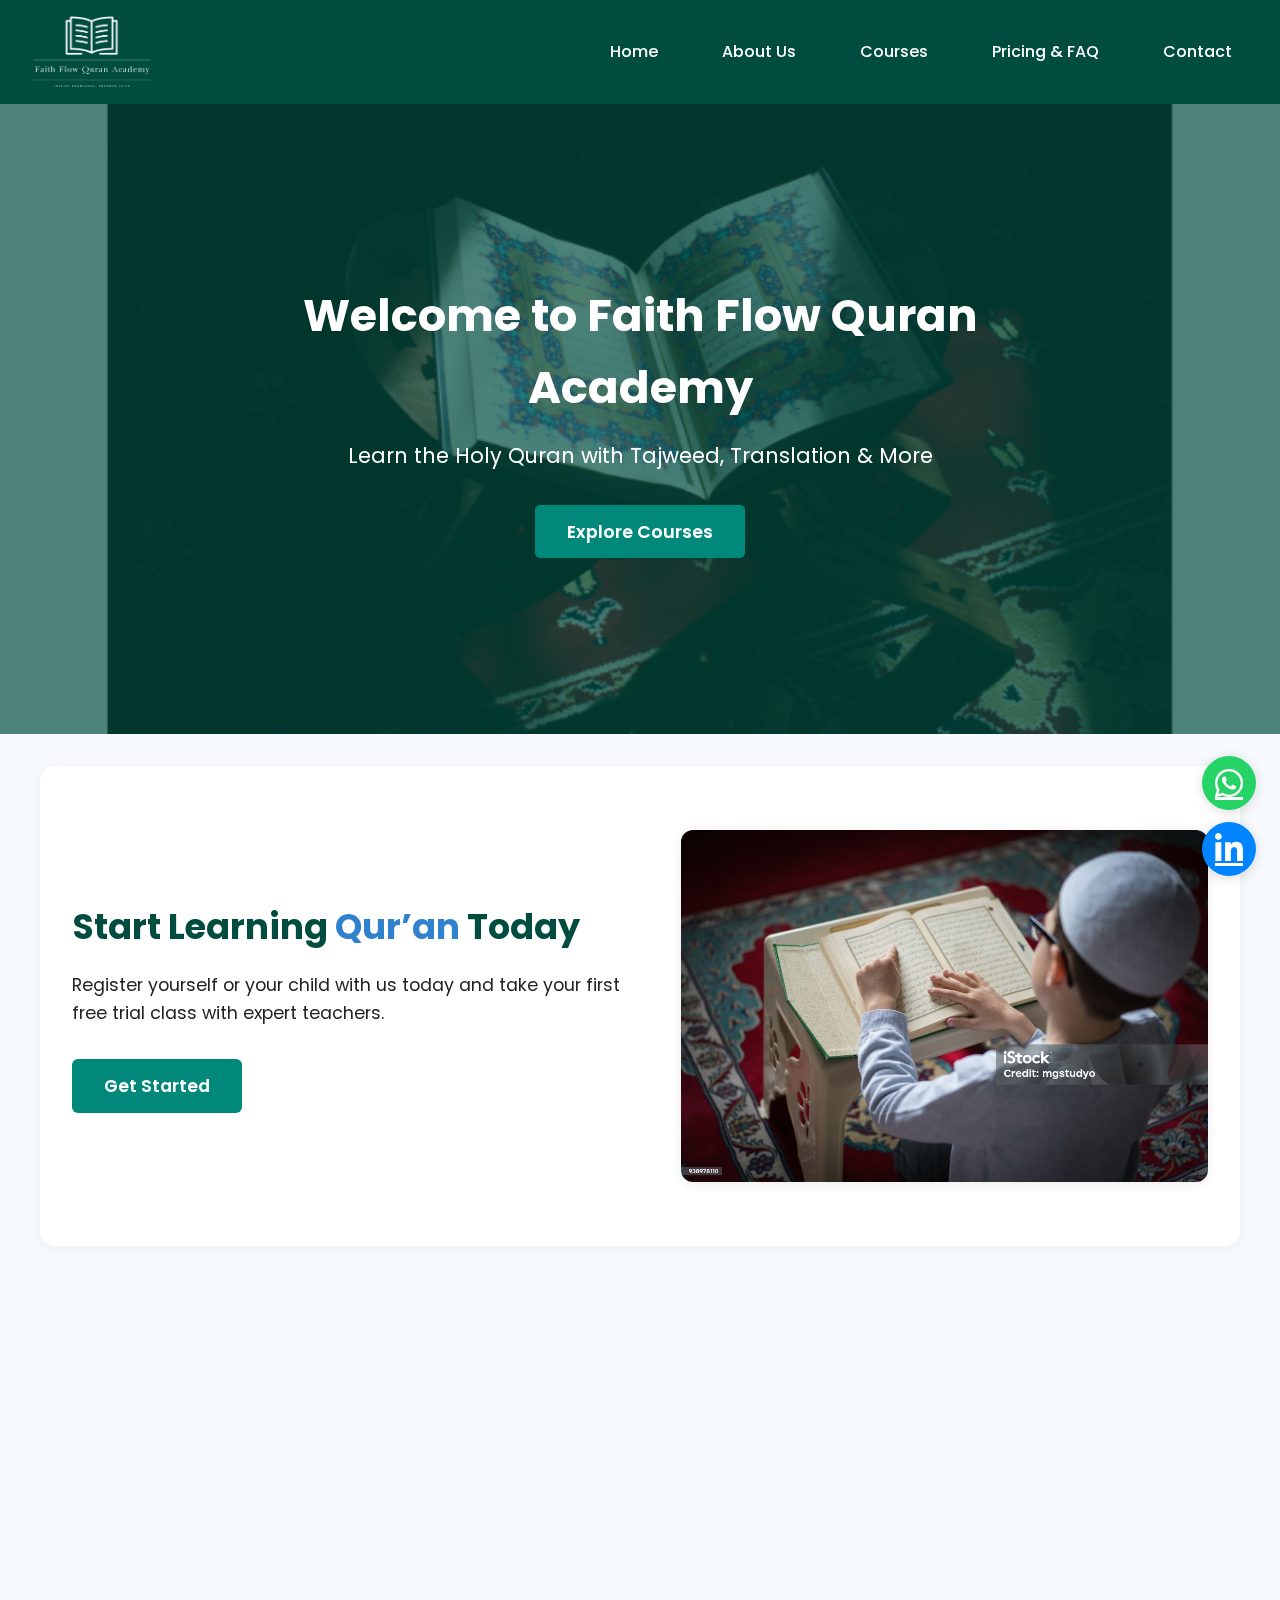
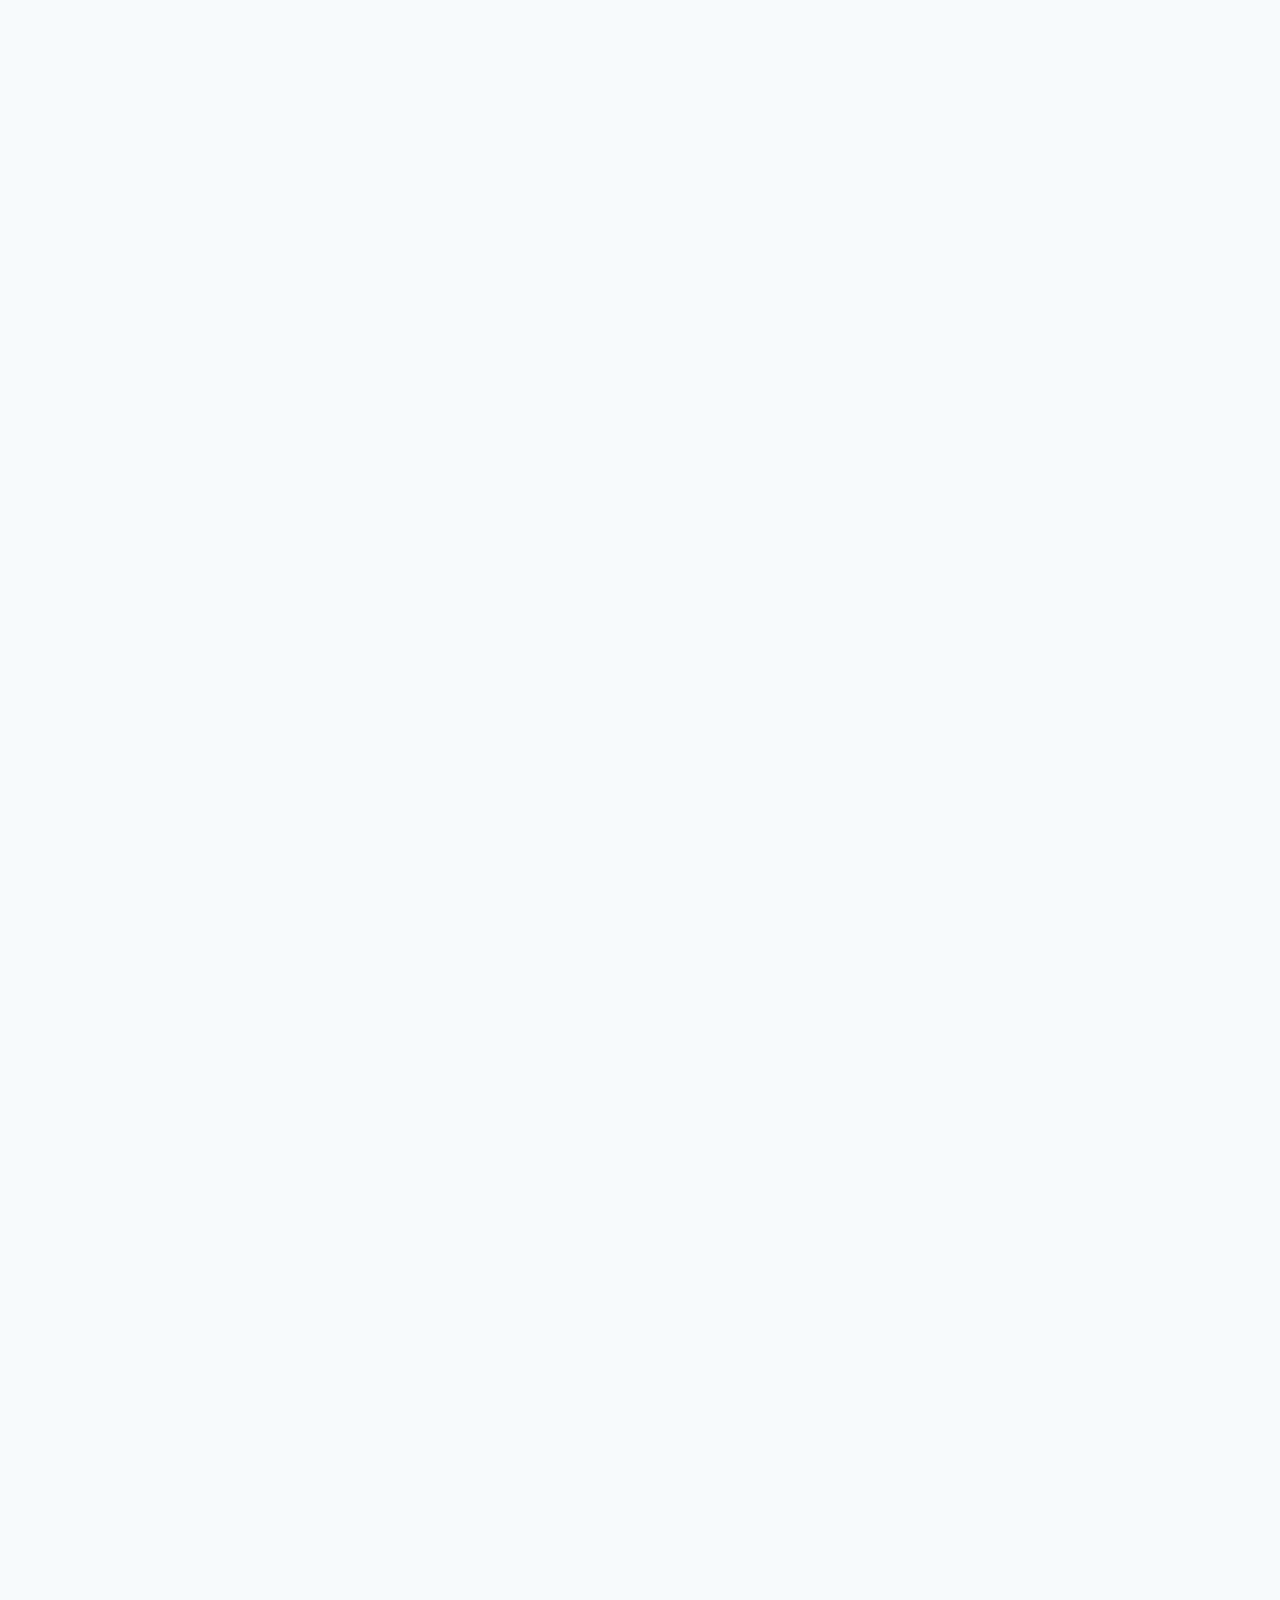
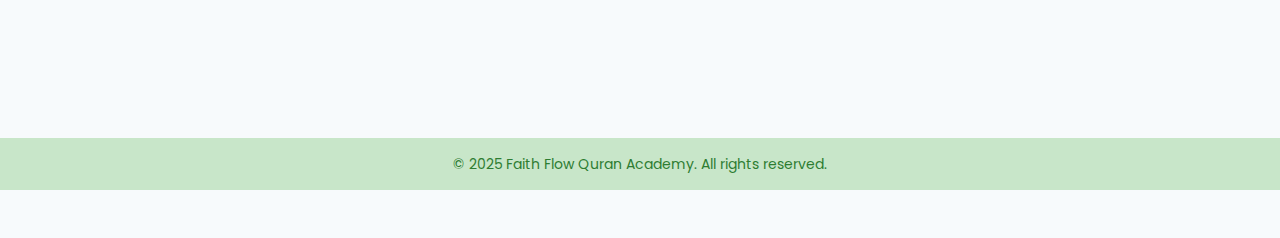
<file: index.html>
<!DOCTYPE html>
<html lang="en">

<head>
    <meta charset="UTF-8">
    <meta name="viewport" content="width=device-width, initial-scale=1.0">
    <title>Faith Flow Quran Academy</title>
    <link href="https://fonts.googleapis.com/css2?family=Poppins:wght@400;600&display=swap" rel="stylesheet">
    <link rel="stylesheet" href="https://cdnjs.cloudflare.com/ajax/libs/font-awesome/6.4.0/css/all.min.css">
    <link rel="stylesheet" href="style.css">
    <link rel="stylesheet" href="https://unpkg.com/aos@2.3.1/dist/aos.css" />
</head>

<body>
    <nav class="navbar">
        <div class="logo"><a href="#" style="color:#000000; font-size:1.2rem; font-weight:bold;"><img
                    src="./img/faith-flow-quran-academy-logo.png" alt="Faith Flow Quran Academy"></a>
        </div>
        <div class="menu-toggle" id="menu-toggle"><i class="fas fa-bars"></i></div>
        <ul class="nav-menu" id="nav-menu">
            <li><a href="index.html">Home</a></li>
            <li><a href="#about">About Us</a></li>
            <li class="dropdown">
                <a href="#courses">Courses
                    <!-- <i class="fas fa-caret-down"> -->

                    </i></a>
                <!-- <ul class="dropdown-content">
                    <li><a href="#basic-quran">Basic Quran Reading</a></li>
                    <li><a href="#tajweed">Quran with Tajweed</a></li>
                    <li><a href="#memorization">Quran Memorization</a></li>
                    <li><a href="#explanation">Translation & Explanation of Quran</a></li>
                    <li><a href="#quotes">Quotations of Muhammad ﷺ</a></li>
                    <li><a href="#sharia">Sharia Problems</a></li>
                </ul> -->
            </li>
            <li><a href="pricing.html">Pricing & FAQ</a></li>
            <li><a href="contact.html">Contact</a></li>
            <li class="close-menu" id="close-menu"><i class="fas fa-times"></i></li>
        </ul>
        <div class="nav-overlay" id="nav-overlay"></div>
    </nav>
    <header class="banner" data-aos="fade-up">
        <div class="banner-content">
            <h1>Welcome to Faith Flow Quran Academy</h1>
            <p>Learn the Holy Quran with Tajweed, Translation & More</p>
            <a href="#courses" class="banner-btn">Explore Courses</a>
        </div>
    </header>
    <section class="cta-section" id="about" data-aos="fade-up">
        <div class="cta-content">
            <h2>Start Learning <span class="highlight">Qur’an</span> Today</h2>
            <p>Register yourself or your child with us today and take your first free trial class with expert teachers.
            </p>
            <a href="#contact" class="cta-button">Get Started</a>
        </div>
        <div class="cta-image">
            <img src="./img/kids quran.jpg" alt="Start Learning Quran">
        </div>
    </section>
    <section class="step-forward" id="courses" data-aos="fade-up">
        <div class="step-image">
            <img src="./img/memorization of quran.jpg" alt="Quran Memorization">
        </div>
        <div class="step-content">
            <h2>Helping Your Child Grow, <span class="highlight"> One Lesson at a Time</span></h2>
            <p>Each child has a unique learning style. Our qualified tutors use a variety of effective methods and
                modern tools to ensure your child stays engaged and enjoys the learning process.<br><br>At Faith Flow
                Quran Academy, live classes offer not only Islamic education but also broader knowledge to support your
                child’s overall development.</p>
            <a href="#contact" class="step-btn">Book a Free Trial</a>
        </div>
    </section>
    <section class="main9" data-aos="fade-up">
        <h1 class="aa">Our Services</h1>
        <p>Unlock the Light of the Quran – Learn, Understand, and Memorize with Expert Tutors</p>
    </section>
    <div class="main10" data-aos="fade-up">
        <div class="div1">
            <div class="m101"><img src="./img/kids quran.jpg" alt="Basic Quran Reading"></div>
            <div class="d102">
                <h1>Basic Quran Reading</h1>
                <p>Basic Quran reading helps learners recognize Arabic letters, join them to form words, and pronounce
                    them correctly.</p>
            </div>
        </div>
        <div class="div1">
            <div class="d201"><img
                    src="./img/quran with tajweed childs are setting respectfully and reading quran in mosque.jpg"
                    alt="Quran with Tajweed"></div>
            <div class="d102">
                <h1>Quran with Tajweed</h1>
                <p>This course is designed for beginners to learn Quran reading with proper pronunciation (Tajweed).</p>
            </div>
        </div>
        <div class="div1">
            <div class="d301"><img src="./img/memorization of quran.jpg" alt="Quran Memorization"></div>
            <div class="d102">
                <h1>Quran Memorization</h1>
                <p>Lessons are taught step-by-step by experienced tutors using repetition, listening, and visual aids.
                    Focus is on accuracy and fluency.</p>
            </div>
        </div>
    </div>
    <div class="main11" data-aos="fade-up">
        <div class="div4">
            <div class="d401"><img src="./img/quran explanation and translation.jpg"
                    alt="Quran Explanation & Translation"></div>
            <div class="d402">
                <h1>Quran Explanation & Translation</h1>
                <p>Unlock the Wisdom of the Quran – Understand the Quran in simple language—clear translation with
                    easy-to-follow explanations for every age.</p>
            </div>
        </div>
        <div class="div5">
            <div class="d501"><img src="./img/muhammad quotes.jpg" alt="Quotations of Muhammad SAW"></div>
            <div class="d402">
                <h1>Quotations of Muhammad SAW</h1>
                <p>Timeless Words of Wisdom from the Final Messenger ﷺ. Discover the sayings of Prophet Muhammad (ﷺ)
                    that inspire kindness, justice, and spiritual growth for every generation.</p>
            </div>
        </div>
        <div class="div6">
            <div class="d601"><img src="./img/quran images.jpg" alt="Sharia Problems"></div>
            <div class="d402">
                <h1>Sharia Problems</h1>
                <p>Explore how contemporary issues intersect with traditional Sharia principles, and discover balanced
                    solutions rooted in authentic Islamic teachings.</p>
            </div>
        </div>
    </div>
    <!-- Floating WhatsApp and LinkedIn Buttons -->
    <a href="https://wa.me/923707000393" class="whatsapp-float" target="_blank" title="Chat on WhatsApp">
        <i class="fab fa-whatsapp"></i>
    </a>
    <a href="https://www.linkedin.com/company/faith-flow-quran-academy/" class="facebook-float" target="_blank"
        title="Message on LinkedIn">
        <i class="fab fa-linkedin-in"></i>
    </a>
    <footer class="footer" id="contact" data-aos="fade-up">
        <div class="footer-left">
            <h3>Faith Flow Quran Academy</h3>
            <a href="https://wa.me/923707000393" target="_blank">WhatsApp Us</a>
            <a href="https://www.linkedin.com/company/faith-flow-quran-academy/" target="_blank">LinkedIn</a>
            <a href="#about">About Us</a>
            <a href="privacy-policy.html">Privacy Policy</a>
            <a href="terms.html">Terms of Services</a>
        </div>
        <div class="footer-right">
            <h3>Subscribe for Updates</h3>
            <input type="email" class="subscribe-input" placeholder="Enter your email">
            <button class="subscribe-button">Subscribe</button>
        </div>
    </footer>
    <div class="footer-bottom">&copy; 2025 Faith Flow Quran Academy. All rights reserved.</div>
    <script src="https://unpkg.com/aos@2.3.1/dist/aos.js"></script>
    <script>
        // Navbar open/close logic
        const menuToggle = document.getElementById('menu-toggle');
        const navMenu = document.getElementById('nav-menu');
        const closeMenu = document.getElementById('close-menu');
        const navOverlay = document.getElementById('nav-overlay');
        function openMenu() {
            navMenu.classList.add('active');
            navOverlay.classList.add('active');
        }
        function closeNavMenu() {
            navMenu.classList.remove('active');
            navOverlay.classList.remove('active');
        }
        menuToggle.addEventListener('click', openMenu);
        closeMenu.addEventListener('click', closeNavMenu);
        navOverlay.addEventListener('click', closeNavMenu);
        document.querySelectorAll('.nav-menu a').forEach(link => {
            link.addEventListener('click', closeNavMenu);
        });
        // Dropdown for mobile
        document.querySelectorAll('.dropdown > a').forEach(drop => {
            drop.addEventListener('click', function (e) {
                if (window.innerWidth <= 768) {
                    e.preventDefault();
                    this.parentElement.classList.toggle('open');
                }
            });
        });
        // Smooth scroll for same-page links
        document.querySelectorAll('a[href^="#"]').forEach(anchor => {
            anchor.addEventListener('click', function (e) {
                const targetId = this.getAttribute('href').slice(1);
                const target = document.getElementById(targetId);
                if (target) {
                    e.preventDefault();
                    target.scrollIntoView({ behavior: 'smooth', block: 'start' });
                }
            });
        });
        // AOS animation
        AOS.init({
            duration: 800,
            once: true
        });
    </script>
</body>

</html>
</file>
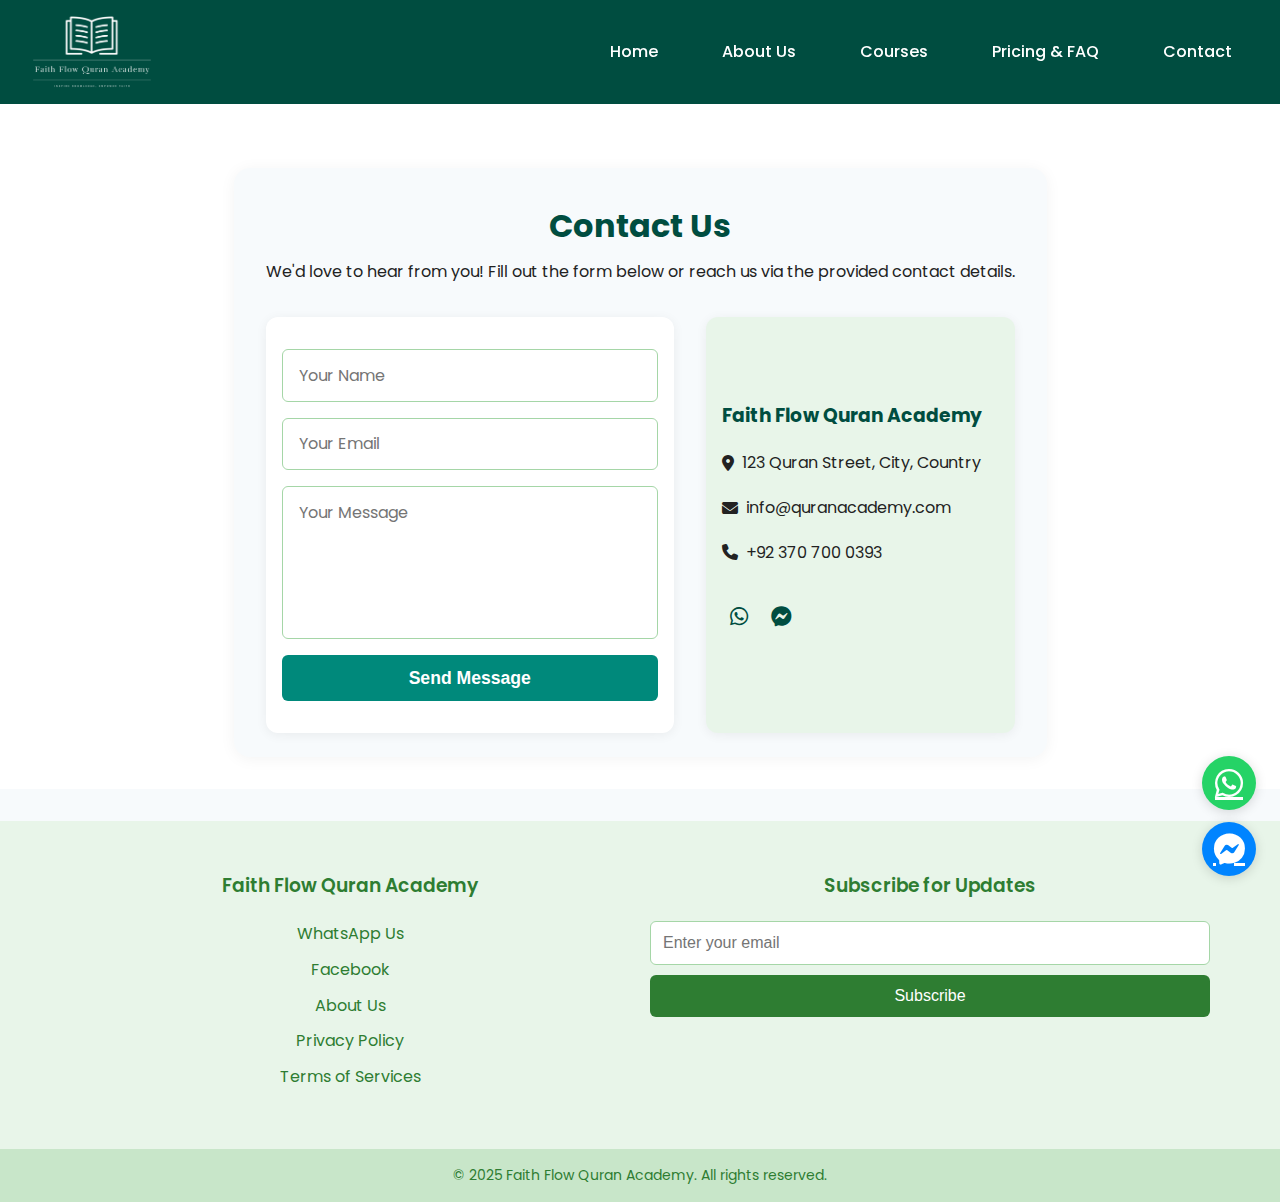
<file: contact.html>
<!DOCTYPE html>
<html lang="en">

<head>
    <meta charset="UTF-8">
    <meta name="viewport" content="width=device-width, initial-scale=1.0">
    <title>Contact Us - Faith Flow Quran Academy</title>
    <link href="https://fonts.googleapis.com/css2?family=Poppins:wght@400;600&display=swap" rel="stylesheet">
    <link rel="stylesheet" href="https://cdnjs.cloudflare.com/ajax/libs/font-awesome/6.4.0/css/all.min.css">
    <link rel="stylesheet" href="style.css">
    <link rel="stylesheet" href="https://unpkg.com/aos@2.3.1/dist/aos.css" />
</head>

<body>
    <nav class="navbar">
        <div class="logo"><a href="index.html" style="color:#fff; font-size:1.2rem; font-weight:bold;"><img
                    src="./img/faith-flow-quran-academy-logo.png" alt="Faith Flow Quran Academy"></a></div>
        <div class="menu-toggle" id="menu-toggle"><i class="fas fa-bars"></i></div>
        <ul class="nav-menu" id="nav-menu">
            <li><a href="index.html">Home</a></li>
            <li><a href="index.html#about">About Us</a></li>
            <li class="dropdown">
                <a href="index.html#courses">Courses
                    <!-- <i class="fas fa-caret-down"> -->

                    </i></a>
                <!-- <ul class="dropdown-content">
                    <li><a href="index.html#basic-quran">Basic Quran Reading</a></li>
                    <li><a href="index.html#tajweed">Quran with Tajweed</a></li>
                    <li><a href="index.html#memorization">Quran Memorization</a></li>
                    <li><a href="index.html#explanation">Translation & Explanation of Quran</a></li>
                    <li><a href="index.html#quotes">Quotations of Muhammad ﷺ</a></li>
                    <li><a href="index.html#sharia">Sharia Problems</a></li>
                </ul> -->
            </li>
            <li><a href="pricing.html">Pricing & FAQ</a></li>
            <li><a href="contact.html">Contact</a></li>
            <li class="close-menu" id="close-menu"><i class="fas fa-times"></i></li>
        </ul>
        <div class="nav-overlay" id="nav-overlay"></div>
    </nav>
    <section class="contact-section" data-aos="fade-up">
        <div class="contact-container">
            <h1>Contact Us</h1>
            <p>We'd love to hear from you! Fill out the form below or reach us via the provided contact details.</p>
            <div class="contact-flex">
                <form class="contact-form">
                    <input type="text" placeholder="Your Name" required>
                    <input type="email" placeholder="Your Email" required>
                    <textarea placeholder="Your Message" rows="5" required></textarea>
                    <button type="submit">Send Message</button>
                </form>
                <div class="contact-info">
                    <h3>Faith Flow Quran Academy</h3>
                    <p><i class="fas fa-map-marker-alt"></i> 123 Quran Street, City, Country</p>
                    <p><i class="fas fa-envelope"></i> info@quranacademy.com</p>
                    <p><i class="fas fa-phone"></i> +92 370 700 0393</p>
                    <div class="social-links">
                        <a href="https://wa.me/923707000393" target="_blank"><i class="fab fa-whatsapp"></i></a>
                        <a href="https://facebook.com/" target="_blank"><i class="fab fa-facebook-messenger"></i></a>
                    </div>
                </div>
            </div>
        </div>
    </section>
    <!-- Floating WhatsApp and Facebook Buttons -->
    <a href="https://wa.me/923707000393" class="whatsapp-float" target="_blank" title="Chat on WhatsApp">
        <i class="fab fa-whatsapp"></i>
    </a>
    <a href="https://facebook.com/" class="facebook-float" target="_blank" title="Message on Facebook">
        <i class="fab fa-facebook-messenger"></i>
    </a>
    <footer class="footer" data-aos="fade-up">
        <div class="footer-left">
            <h3>Faith Flow Quran Academy</h3>
            <a href="https://wa.me/923707000393" target="_blank">WhatsApp Us</a>
            <a href="https://facebook.com/" target="_blank">Facebook</a>
            <a href="index.html#about">About Us</a>
            <a href="privacy-policy.html">Privacy Policy</a>
            <a href="terms.html">Terms of Services</a>
        </div>
        <div class="footer-right">
            <h3>Subscribe for Updates</h3>
            <input type="email" class="subscribe-input" placeholder="Enter your email">
            <button class="subscribe-button">Subscribe</button>
        </div>
    </footer>
    <div class="footer-bottom">&copy; 2025 Faith Flow Quran Academy. All rights reserved.</div>
    <script src="https://unpkg.com/aos@2.3.1/dist/aos.js"></script>
    <script>
        // Navbar open/close logic
        const menuToggle = document.getElementById('menu-toggle');
        const navMenu = document.getElementById('nav-menu');
        const closeMenu = document.getElementById('close-menu');
        const navOverlay = document.getElementById('nav-overlay');
        function openMenu() {
            navMenu.classList.add('active');
            navOverlay.classList.add('active');
        }
        function closeNavMenu() {
            navMenu.classList.remove('active');
            navOverlay.classList.remove('active');
        }
        menuToggle.addEventListener('click', openMenu);
        closeMenu.addEventListener('click', closeNavMenu);
        navOverlay.addEventListener('click', closeNavMenu);
        document.querySelectorAll('.nav-menu a').forEach(link => {
            link.addEventListener('click', closeNavMenu);
        });
        document.querySelectorAll('.dropdown > a').forEach(drop => {
            drop.addEventListener('click', function (e) {
                if (window.innerWidth <= 768) {
                    e.preventDefault();
                    this.parentElement.classList.toggle('open');
                }
            });
        });
        // Smooth scroll for same-page links
        document.querySelectorAll('a[href^="#"]').forEach(anchor => {
            anchor.addEventListener('click', function (e) {
                const targetId = this.getAttribute('href').slice(1);
                const target = document.getElementById(targetId);
                if (target) {
                    e.preventDefault();
                    target.scrollIntoView({ behavior: 'smooth', block: 'start' });
                }
            });
        });
        AOS.init({ duration: 800, once: true });
    </script>
</body>

</html>
</file>
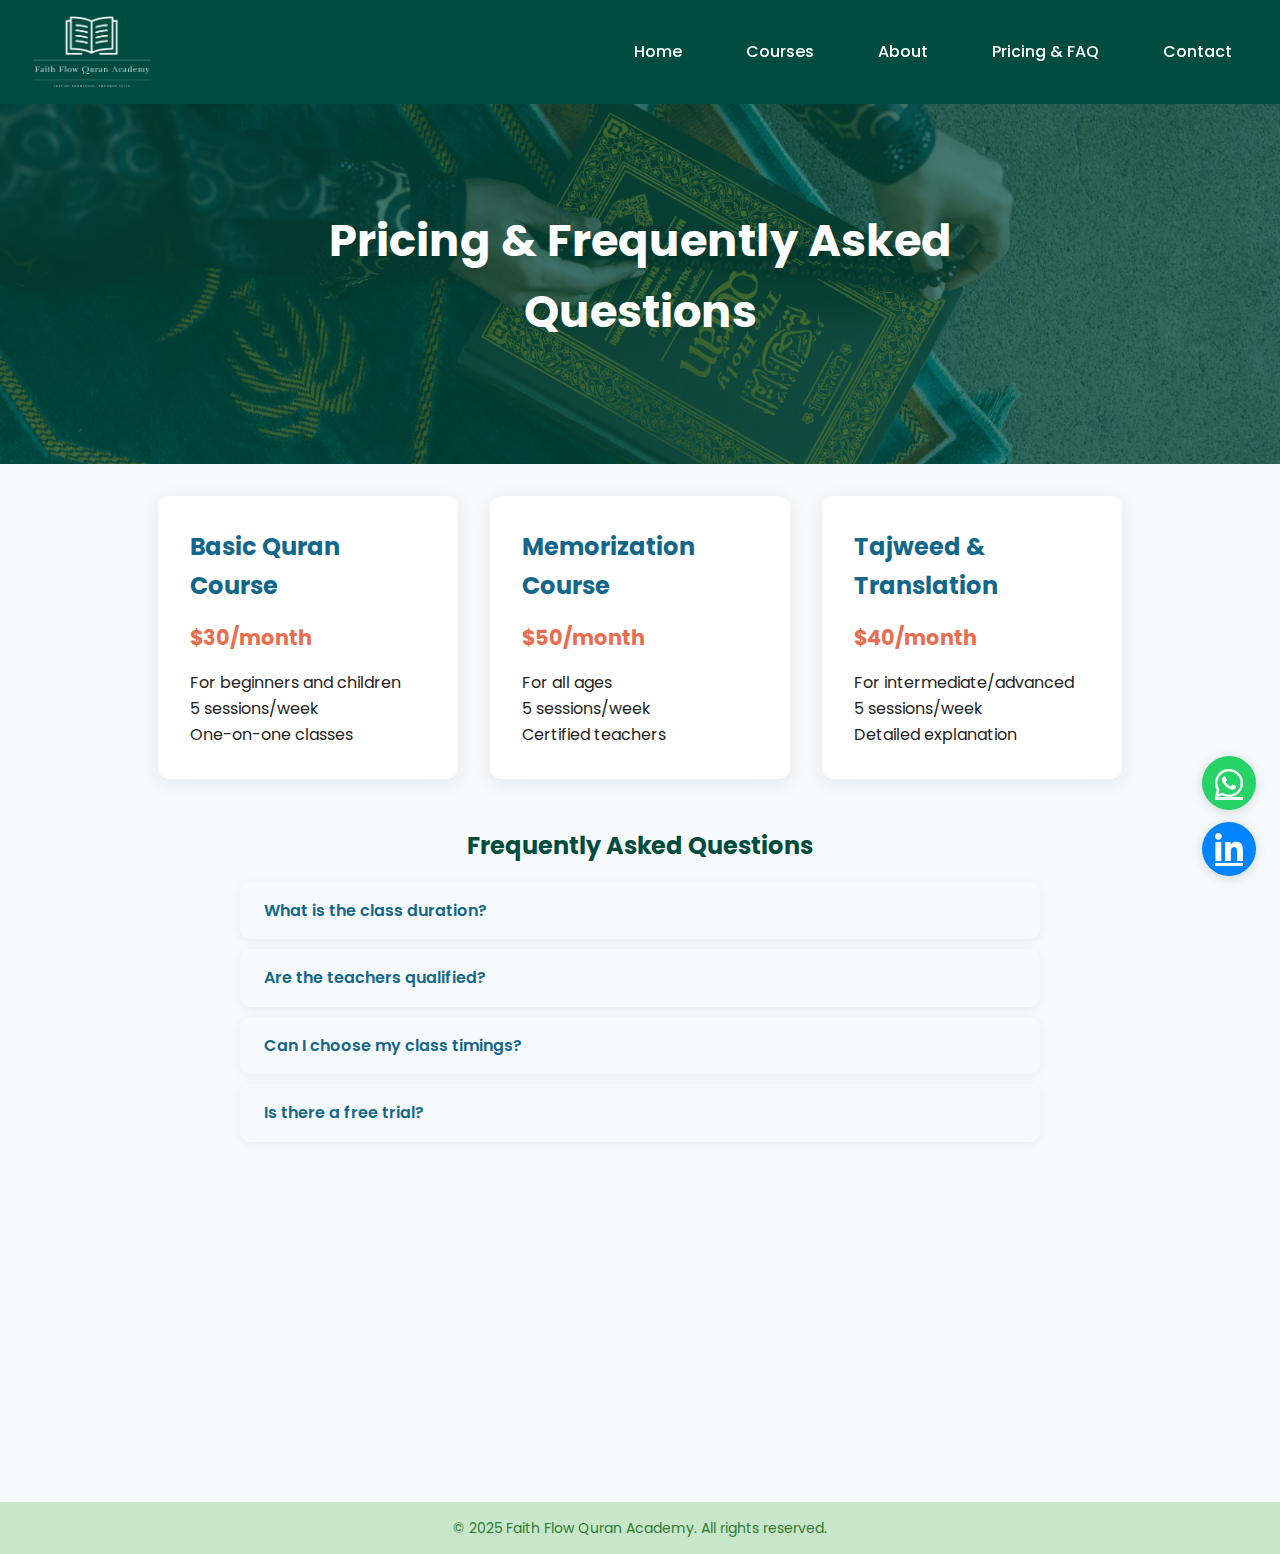
<file: pricing.html>
<!DOCTYPE html>
<html lang="en">

<head>
    <meta charset="UTF-8">
    <meta name="viewport" content="width=device-width, initial-scale=1.0">
    <title>Quran Courses Pricing</title>
    <link href="https://fonts.googleapis.com/css2?family=Poppins:wght@400;600&display=swap" rel="stylesheet">
    <link rel="stylesheet" href="https://cdnjs.cloudflare.com/ajax/libs/font-awesome/6.4.0/css/all.min.css">
    <link rel="stylesheet" href="style.css">
    <style>
        .pricing-container {
            margin-top: 2rem;
        }

        .pricing-row {
            display: flex;
            flex-wrap: wrap;
            gap: 2rem;
            justify-content: center;
        }

        .card {
            background: #fff;
            border-radius: 12px;
            box-shadow: 0 4px 20px rgba(0, 0, 0, 0.08);
            width: 300px;
            padding: 2rem;
            transition: transform 0.3s;
        }

        .card:hover {
            transform: translateY(-10px) scale(1.03);
        }

        .card h2 {
            color: #13678A;
            font-size: 1.5rem;
            margin-bottom: 1rem;
        }

        .card .price {
            font-size: 1.3rem;
            font-weight: bold;
            color: #E76F51;
            margin-bottom: 1rem;
        }

        .faq-section {
            margin-top: 3rem;
        }

        .faq-section h2 {
            text-align: center;
            margin-bottom: 1rem;
            color: #004d40;
        }

        .faq {
            max-width: 800px;
            margin: auto;
        }

        .faq-item {
            background: #f7fafc;
            margin: 10px 0;
            padding: 1rem 1.5rem;
            border-radius: 10px;
            box-shadow: 0 2px 10px rgba(0, 0, 0, 0.06);
        }

        .faq-question {
            font-weight: 600;
            color: #13678A;
            cursor: pointer;
        }

        .faq-answer {
            display: none;
            margin-top: 0.5rem;
            color: #333;
        }

        .faq-item.active .faq-answer {
            display: block;
        }

        @media (max-width: 700px) {
            .pricing-row {
                flex-direction: column;
                align-items: center;
            }

            .card {
                width: 90%;
            }
        }
    </style>
</head>

<body>
    <nav class="navbar">
        <div class="logo"><a href="index.html"><img src="./img/faith-flow-quran-academy-logo.png"
                    alt="Faith Flow Quran Academy"></a></div>
        <div class="menu-toggle" id="menu-toggle"><i class="fas fa-bars"></i></div>
        <ul class="nav-menu" id="nav-menu">
            <li><a href="index.html">Home</a></li>
            <li><a href="index.html#courses">Courses</a></li>
            <li><a href="index.html#about">About</a></li>
            <li><a href="pricing.html">Pricing & FAQ</a></li>
            <li><a href="contact.html">Contact</a></li>
        </ul>
    </nav>
    <header class="banner"
        style="background-image: linear-gradient(rgba(0,77,64,0.7), rgba(0,77,64,0.7)), url('./img/quran images.jpg'); min-height: 40vh;">
        <div class="banner-content">
            <h1>Pricing & Frequently Asked Questions</h1>
        </div>
    </header>
    <section class="pricing-container">
        <div class="pricing-row">
            <div class="card">
                <h2>Basic Quran Course</h2>
                <div class="price">$30/month</div>
                <p>For beginners and children</p>
                <p>5 sessions/week</p>
                <p>One-on-one classes</p>
            </div>
            <div class="card">
                <h2>Memorization Course</h2>
                <div class="price">$50/month</div>
                <p>For all ages</p>
                <p>5 sessions/week</p>
                <p>Certified teachers</p>
            </div>
            <div class="card">
                <h2>Tajweed & Translation</h2>
                <div class="price">$40/month</div>
                <p>For intermediate/advanced</p>
                <p>5 sessions/week</p>
                <p>Detailed explanation</p>
            </div>
        </div>
    </section>
    <section class="faq-section">
        <h2>Frequently Asked Questions</h2>
        <div class="faq">
            <div class="faq-item">
                <div class="faq-question">What is the class duration?</div>
                <div class="faq-answer">Each class lasts 30-40 minutes, depending on the course and student level.</div>
            </div>
            <div class="faq-item">
                <div class="faq-question">Are the teachers qualified?</div>
                <div class="faq-answer">Yes, all our teachers are certified and experienced in Quranic education.</div>
            </div>
            <div class="faq-item">
                <div class="faq-question">Can I choose my class timings?</div>
                <div class="faq-answer">Yes, we offer flexible scheduling to suit your availability.</div>
            </div>
            <div class="faq-item">
                <div class="faq-question">Is there a free trial?</div>
                <div class="faq-answer">Yes, we offer a free trial class for all new students.</div>
            </div>
        </div>
    </section>
    <!-- Floating WhatsApp and Facebook Buttons -->
    <a href="https://wa.me/923707000393" class="whatsapp-float" target="_blank" title="Chat on WhatsApp">
        <i class="fab fa-whatsapp"></i>
    </a>
    <a href="https://www.linkedin.com/company/faith-flow-quran-academy/" class="facebook-float" target="_blank"
        title="Message on LinkedIn">
        <i class="fab fa-linkedin-in"></i>
    </a>
    <footer class="footer" id="contact" data-aos="fade-up">
        <div class="footer-left">
            <h3>Faith Flow Quran Academy</h3>
            <a href="https://wa.me/923707000393" target="_blank">WhatsApp Us</a>
            <a href="https://www.linkedin.com/company/faith-flow-quran-academy/" target="_blank">LinkedIn</a>
            <a href="index.html#about">About Us</a>
            <a href="privacy-policy.html">Privacy Policy</a>
            <a href="terms.html">Terms of Services</a>
        </div>
        <div class="footer-right">
            <h3>Subscribe for Updates</h3>
            <input type="email" class="subscribe-input" placeholder="Enter your email">
            <button class="subscribe-button">Subscribe</button>
        </div>
    </footer>
    <div class="footer-bottom">&copy; 2025 Faith Flow Quran Academy. All rights reserved.</div>
    <script src="https://unpkg.com/aos@2.3.1/dist/aos.js"></script>
    <script>
        // Navbar open/close logic
        const menuToggle = document.getElementById('menu-toggle');
        const navMenu = document.getElementById('nav-menu');
        const closeMenu = document.getElementById('close-menu');
        const navOverlay = document.getElementById('nav-overlay');
        function openMenu() {
            navMenu.classList.add('active');
            navOverlay.classList.add('active');
        }
        function closeNavMenu() {
            navMenu.classList.remove('active');
            navOverlay.classList.remove('active');
        }
        menuToggle.addEventListener('click', openMenu);
        if (closeMenu) closeMenu.addEventListener('click', closeNavMenu);
        if (navOverlay) navOverlay.addEventListener('click', closeNavMenu);
        document.querySelectorAll('.nav-menu a').forEach(link => {
            link.addEventListener('click', closeNavMenu);
        });
        // Dropdown for mobile
        document.querySelectorAll('.dropdown > a').forEach(drop => {
            drop.addEventListener('click', function (e) {
                if (window.innerWidth <= 768) {
                    e.preventDefault();
                    this.parentElement.classList.toggle('open');
                }
            });
        });
        // FAQ toggle
        document.querySelectorAll('.faq-question').forEach(q => {
            q.addEventListener('click', function () {
                this.parentElement.classList.toggle('active');
            });
        });
        // Smooth scroll for same-page links
        document.querySelectorAll('a[href^="#"]').forEach(anchor => {
            anchor.addEventListener('click', function (e) {
                const targetId = this.getAttribute('href').slice(1);
                const target = document.getElementById(targetId);
                if (target) {
                    e.preventDefault();
                    target.scrollIntoView({ behavior: 'smooth', block: 'start' });
                }
            });
        });
        // AOS animation
        AOS.init({
            duration: 800,
            once: true
        });
    </script>
</body>

</html>
</file>
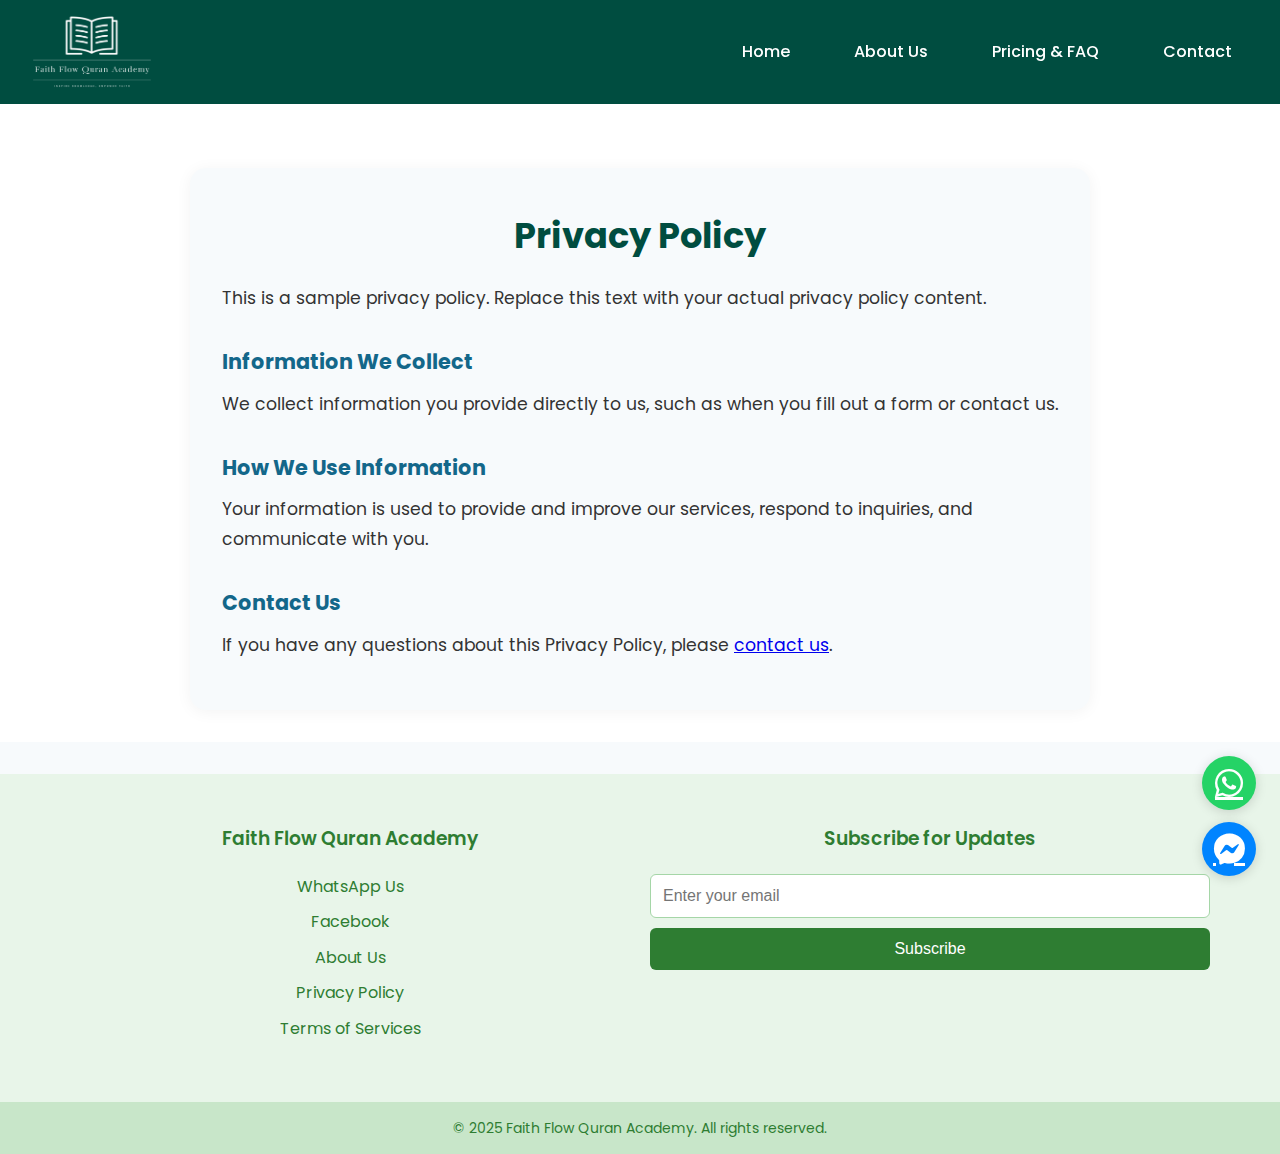
<file: privacy-policy.html>
<!DOCTYPE html>
<html lang="en">

<head>
    <meta charset="UTF-8">
    <meta name="viewport" content="width=device-width, initial-scale=1.0">
    <title>Privacy Policy - Faith Flow Quran Academy</title>
    <link href="https://fonts.googleapis.com/css2?family=Poppins:wght@400;600&display=swap" rel="stylesheet">
    <link rel="stylesheet" href="https://cdnjs.cloudflare.com/ajax/libs/font-awesome/6.4.0/css/all.min.css">
    <link rel="stylesheet" href="style.css">
    <link rel="stylesheet" href="https://unpkg.com/aos@2.3.1/dist/aos.css" />
</head>

<body>
    <nav class="navbar">
        <div class="logo"><a href="index.html" style="color:#fff; font-size:1.2rem; font-weight:bold;"><img
                    src="./img/faith-flow-quran-academy-logo.png" alt="Faith Flow Quran Academy"></a></div>
        <div class="menu-toggle" id="menu-toggle"><i class="fas fa-bars"></i></div>
        <ul class="nav-menu" id="nav-menu">
            <li><a href="index.html">Home</a></li>
            <li><a href="index.html#about">About Us</a></li>
            <li><a href="pricing.html">Pricing & FAQ</a></li>
            <li><a href="contact.html">Contact</a></li>
        </ul>
        <div class="nav-overlay" id="nav-overlay"></div>
    </nav>
    <section class="policy-section" data-aos="fade-up">
        <div class="policy-container">
            <h1>Privacy Policy</h1>
            <p>This is a sample privacy policy. Replace this text with your actual privacy policy content.</p>
            <h2>Information We Collect</h2>
            <p>We collect information you provide directly to us, such as when you fill out a form or contact us.</p>
            <h2>How We Use Information</h2>
            <p>Your information is used to provide and improve our services, respond to inquiries, and communicate with
                you.</p>
            <h2>Contact Us</h2>
            <p>If you have any questions about this Privacy Policy, please <a href="contact.html">contact us</a>.</p>
        </div>
    </section>
    <footer class="footer" id="contact" data-aos="fade-up">
        <div class="footer-left">
            <h3>Faith Flow Quran Academy</h3>
            <a href="https://wa.me/923707000393" target="_blank">WhatsApp Us</a>
            <a href="https://facebook.com/" target="_blank">Facebook</a>
            <a href="index.html#about">About Us</a>
            <a href="privacy-policy.html">Privacy Policy</a>
            <a href="terms.html">Terms of Services</a>
        </div>
        <div class="footer-right">
            <h3>Subscribe for Updates</h3>
            <input type="email" class="subscribe-input" placeholder="Enter your email">
            <button class="subscribe-button">Subscribe</button>
        </div>
    </footer>
    <div class="footer-bottom">&copy; 2025 Faith Flow Quran Academy. All rights reserved.</div>
    <a href="https://wa.me/923707000393" class="whatsapp-float" target="_blank" title="Chat on WhatsApp">
        <i class="fab fa-whatsapp"></i>
    </a>
    <a href="https://facebook.com/" class="facebook-float" target="_blank" title="Message on Facebook">
        <i class="fab fa-facebook-messenger"></i>
    </a>
    <script src="https://unpkg.com/aos@2.3.1/dist/aos.js"></script>
    <script>
        // Navbar open/close logic
        const menuToggle = document.getElementById('menu-toggle');
        const navMenu = document.getElementById('nav-menu');
        const closeMenu = document.getElementById('close-menu');
        const navOverlay = document.getElementById('nav-overlay');
        function openMenu() {
            navMenu.classList.add('active');
            navOverlay.classList.add('active');
        }
        function closeNavMenu() {
            navMenu.classList.remove('active');
            navOverlay.classList.remove('active');
        }
        menuToggle.addEventListener('click', openMenu);
        if (closeMenu) closeMenu.addEventListener('click', closeNavMenu);
        if (navOverlay) navOverlay.addEventListener('click', closeNavMenu);
        document.querySelectorAll('.nav-menu a').forEach(link => {
            link.addEventListener('click', closeNavMenu);
        });
        // Smooth scroll for same-page links
        document.querySelectorAll('a[href^="#"]').forEach(anchor => {
            anchor.addEventListener('click', function (e) {
                const targetId = this.getAttribute('href').slice(1);
                const target = document.getElementById(targetId);
                if (target) {
                    e.preventDefault();
                    target.scrollIntoView({ behavior: 'smooth', block: 'start' });
                }
            });
        });
        AOS.init({ duration: 800, once: true });
    </script>
</body>

</html>
</file>
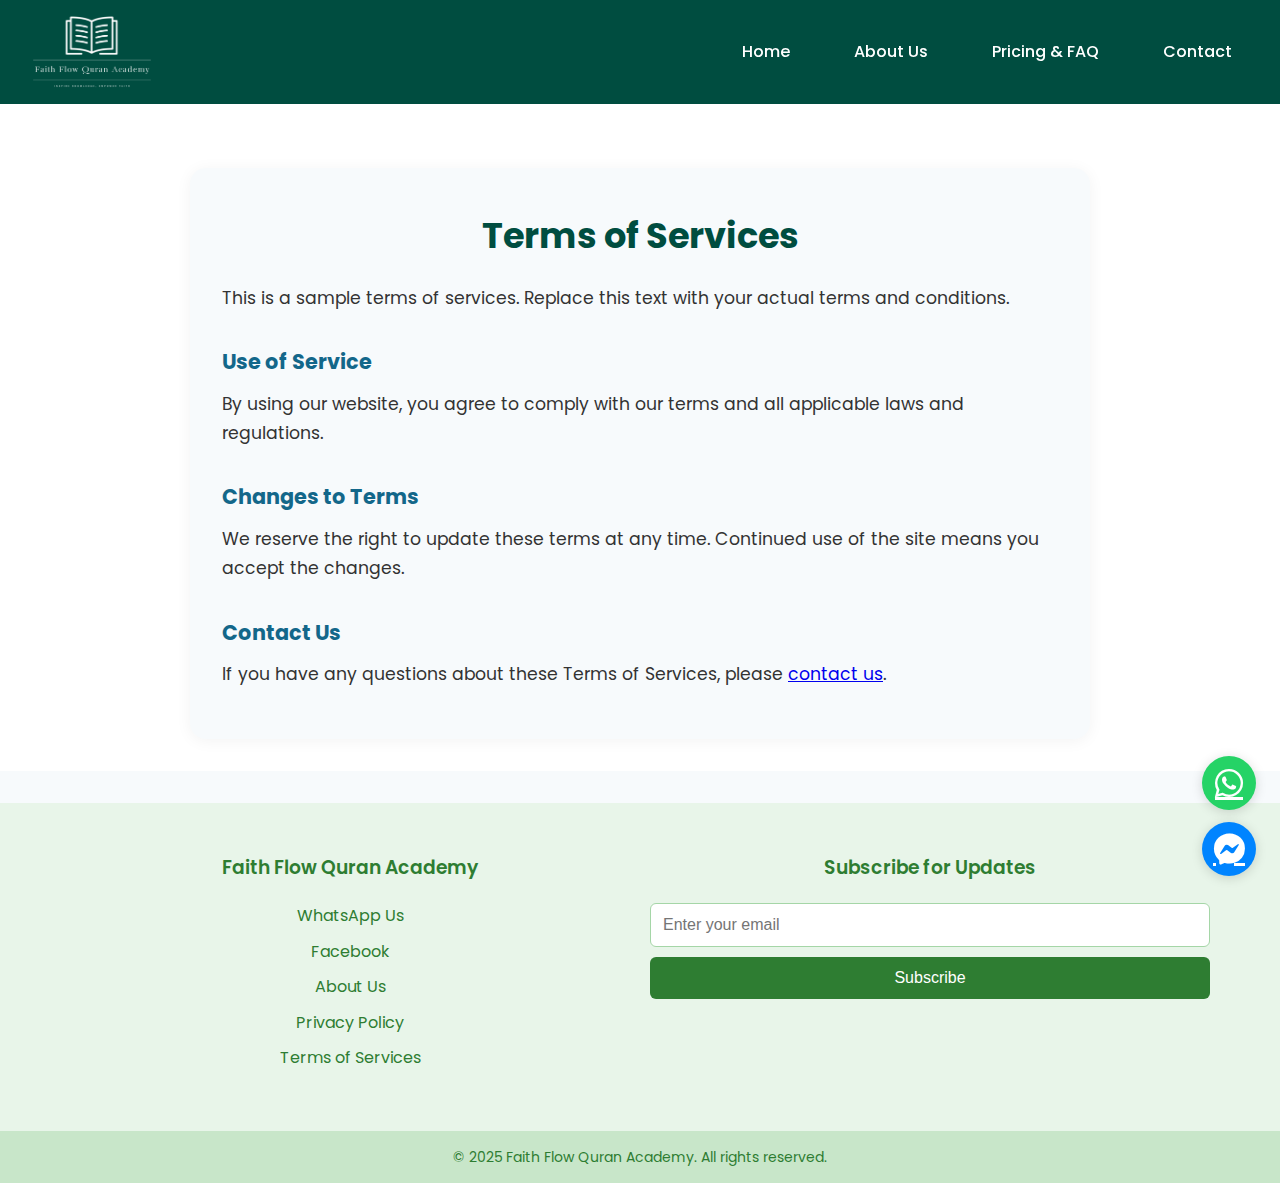
<file: terms.html>
<!DOCTYPE html>
<html lang="en">

<head>
    <meta charset="UTF-8">
    <meta name="viewport" content="width=device-width, initial-scale=1.0">
    <title>Terms of Services - Faith Flow Quran Academy</title>
    <link href="https://fonts.googleapis.com/css2?family=Poppins:wght@400;600&display=swap" rel="stylesheet">
    <link rel="stylesheet" href="https://cdnjs.cloudflare.com/ajax/libs/font-awesome/6.4.0/css/all.min.css">
    <link rel="stylesheet" href="style.css">
    <link rel="stylesheet" href="https://unpkg.com/aos@2.3.1/dist/aos.css" />
</head>

<body>
    <nav class="navbar">
        <div class="logo"><a href="index.html" style="color:#fff; font-size:1.2rem; font-weight:bold;"><img
                    src="./img/faith-flow-quran-academy-logo.png" alt="Faith Flow Quran Academy"></a></div>
        <div class="menu-toggle" id="menu-toggle"><i class="fas fa-bars"></i></div>
        <ul class="nav-menu" id="nav-menu">
            <li><a href="index.html">Home</a></li>
            <li><a href="index.html#about">About Us</a></li>
            <li><a href="pricing.html">Pricing & FAQ</a></li>
            <li><a href="contact.html">Contact</a></li>
        </ul>
        <div class="nav-overlay" id="nav-overlay"></div>
    </nav>
    <section class="policy-section" data-aos="fade-up">
        <div class="policy-container">
            <h1>Terms of Services</h1>
            <p>This is a sample terms of services. Replace this text with your actual terms and conditions.</p>
            <h2>Use of Service</h2>
            <p>By using our website, you agree to comply with our terms and all applicable laws and regulations.</p>
            <h2>Changes to Terms</h2>
            <p>We reserve the right to update these terms at any time. Continued use of the site means you accept the
                changes.</p>
            <h2>Contact Us</h2>
            <p>If you have any questions about these Terms of Services, please <a href="contact.html">contact us</a>.
            </p>
        </div>
    </section>
    <footer class="footer" id="contact" data-aos="fade-up">
        <div class="footer-left">
            <h3>Faith Flow Quran Academy</h3>
            <a href="https://wa.me/923707000393" target="_blank">WhatsApp Us</a>
            <a href="https://facebook.com/" target="_blank">Facebook</a>
            <a href="index.html#about">About Us</a>
            <a href="privacy-policy.html">Privacy Policy</a>
            <a href="terms.html">Terms of Services</a>
        </div>
        <div class="footer-right">
            <h3>Subscribe for Updates</h3>
            <input type="email" class="subscribe-input" placeholder="Enter your email">
            <button class="subscribe-button">Subscribe</button>
        </div>
    </footer>
    <div class="footer-bottom">&copy; 2025 Faith Flow Quran Academy. All rights reserved.</div>
    <a href="https://wa.me/923707000393" class="whatsapp-float" target="_blank" title="Chat on WhatsApp">
        <i class="fab fa-whatsapp"></i>
    </a>
    <a href="https://facebook.com/" class="facebook-float" target="_blank" title="Message on Facebook">
        <i class="fab fa-facebook-messenger"></i>
    </a>
    <script src="https://unpkg.com/aos@2.3.1/dist/aos.js"></script>
    <script>
        // Navbar open/close logic
        const menuToggle = document.getElementById('menu-toggle');
        const navMenu = document.getElementById('nav-menu');
        const closeMenu = document.getElementById('close-menu');
        const navOverlay = document.getElementById('nav-overlay');
        function openMenu() {
            navMenu.classList.add('active');
            navOverlay.classList.add('active');
        }
        function closeNavMenu() {
            navMenu.classList.remove('active');
            navOverlay.classList.remove('active');
        }
        menuToggle.addEventListener('click', openMenu);
        if (closeMenu) closeMenu.addEventListener('click', closeNavMenu);
        if (navOverlay) navOverlay.addEventListener('click', closeNavMenu);
        document.querySelectorAll('.nav-menu a').forEach(link => {
            link.addEventListener('click', closeNavMenu);
        });
        // Smooth scroll for same-page links
        document.querySelectorAll('a[href^="#"]').forEach(anchor => {
            anchor.addEventListener('click', function (e) {
                const targetId = this.getAttribute('href').slice(1);
                const target = document.getElementById(targetId);
                if (target) {
                    e.preventDefault();
                    target.scrollIntoView({ behavior: 'smooth', block: 'start' });
                }
            });
        });
        AOS.init({ duration: 800, once: true });
    </script>
</body>

</html>
</file>
<file: style.css>
/* Reset and base styles */
* {
    margin: 0;
    padding: 0;
    box-sizing: border-box;
    -webkit-box-sizing: border-box;
    -moz-box-sizing: border-box;
}

/* Performance optimizations */
body {
    -webkit-font-smoothing: antialiased;
    -moz-osx-font-smoothing: grayscale;
    text-rendering: optimizeLegibility;
    -webkit-text-size-adjust: 100%;
    -ms-text-size-adjust: 100%;
}

/* Accessibility improvements */
@media (prefers-reduced-motion: reduce) {
    *,
    *::before,
    *::after {
        -webkit-animation-duration: 0.01ms !important;
        animation-duration: 0.01ms !important;
        -webkit-animation-iteration-count: 1 !important;
        animation-iteration-count: 1 !important;
        -webkit-transition-duration: 0.01ms !important;
        transition-duration: 0.01ms !important;
    }
}

/* Focus styles for accessibility */
:focus {
    outline: 2px solid #00897b;
    outline-offset: 2px;
}

/* Skip to content link for keyboard users */
.skip-link {
    position: absolute;
    top: -40px;
    left: 0;
    background: #00897b;
    color: white;
    padding: 8px;
    text-decoration: none;
    z-index: 1000;
    -webkit-transition: top 0.3s;
    transition: top 0.3s;
}

.skip-link:focus {
    top: 0;
}

/* Better touch interactions */
button,
.cta-button,
.step-btn,
.subscribe-button,
.contact-form button {
    -webkit-tap-highlight-color: transparent;
    -webkit-touch-callout: default;
    -webkit-user-select: none;
    -moz-user-select: none;
    -ms-user-select: none;
    user-select: none;
}

body {
    font-family: 'Poppins', Arial, sans-serif;
    background: #f7fafc;
    color: #222;
    line-height: 1.6;
}

/* Navbar */
.navbar {
    background: #004d40;
    color: #fff;
    display: -webkit-box;
    display: -ms-flexbox;
    display: flex;
    -webkit-box-align: center;
    -ms-flex-align: center;
    align-items: center;
    -webkit-box-pack: justify;
    -ms-flex-pack: justify;
    justify-content: space-between;
    padding: 1rem 2rem;
    position: -webkit-sticky;
    position: sticky;
    top: 0;
    z-index: 100;
    -webkit-transform: translateZ(0);
    -moz-transform: translateZ(0);
    -ms-transform: translateZ(0);
    -o-transform: translateZ(0);
    transform: translateZ(0);
    -webkit-backface-visibility: hidden;
    -moz-backface-visibility: hidden;
    backface-visibility: hidden;
    -webkit-perspective: 1000px;
    -moz-perspective: 1000px;
    perspective: 1000px;
}

.navbar a:focus {
    outline: 2px solid #fff;
    outline-offset: 2px;
}

.logo img {
    width: 120px;
    height: auto;
    display: block;
}

.menu-toggle {
    display: none;
    font-size: 2rem;
    cursor: pointer;
}

.nav-menu {
    display: -webkit-box;
    display: -ms-flexbox;
    display: flex;
    gap: 2rem;
    -webkit-gap: 2rem;
    -ms-gap: 2rem;
    list-style: none;
    -webkit-transform: translateZ(0);
    -moz-transform: translateZ(0);
    -ms-transform: translateZ(0);
    -o-transform: translateZ(0);
    transform: translateZ(0);
}

.nav-menu li {
    position: relative;
}

.nav-menu a {
    color: #fff;
    text-decoration: none;
    font-weight: 500;
    padding: 0.5rem 1rem;
    border-radius: 4px;
    -webkit-border-radius: 4px;
    -moz-border-radius: 4px;
    -webkit-transition: background 0.2s;
    transition: background 0.2s;
    -webkit-tap-highlight-color: transparent;
    -webkit-touch-callout: none;
}

.nav-menu a:focus {
    outline: 2px solid #fff;
    outline-offset: 2px;
    background: #00695c;
}

.nav-menu a:hover {
    background: #00695c;
}

/* Banner */
.banner {
    background: -webkit-linear-gradient(rgba(0, 77, 64, 0.7), rgba(0, 77, 64, 0.7)), url('./img/quran.png') center/cover no-repeat;
    background: linear-gradient(rgba(0, 77, 64, 0.7), rgba(0, 77, 64, 0.7)), url('./img/quran.png') center/cover no-repeat;
    min-height: 70vh;
    display: -webkit-box;
    display: -ms-flexbox;
    display: flex;
    -webkit-box-align: center;
    -ms-flex-align: center;
    align-items: center;
    -webkit-box-pack: center;
    -ms-flex-pack: center;
    justify-content: center;
    text-align: center;
    color: #fff;
    position: relative;
    background-attachment: scroll; /* Better for mobile performance */
    -webkit-background-size: cover;
    background-size: cover;
    background-position: center;
    background-repeat: no-repeat;
    -webkit-transform: translateZ(0);
    -moz-transform: translateZ(0);
    -ms-transform: translateZ(0);
    -o-transform: translateZ(0);
    transform: translateZ(0);
}

.banner-content {
    z-index: 2;
    max-width: 700px;
    margin: auto;
}

.banner h1 {
    font-size: 2.8rem;
    margin-bottom: 1rem;
    font-weight: 700;
}

.banner p {
    font-size: 1.3rem;
    margin-bottom: 2rem;
}

.banner-btn {
    background: #00897b;
    color: #fff;
    padding: 0.8rem 2rem;
    border-radius: 5px;
    -webkit-border-radius: 5px;
    -moz-border-radius: 5px;
    text-decoration: none;
    font-size: 1.1rem;
    font-weight: 600;
    -webkit-transition: background 0.3s;
    transition: background 0.3s;
    -webkit-tap-highlight-color: transparent;
    -webkit-touch-callout: none;
    display: inline-block;
}

.banner-btn:focus {
    outline: 2px solid #fff;
    outline-offset: 2px;
    background: #004d40;
}

.banner-btn:hover {
    background: #004d40;
}

/* CTA Section */
.cta-section {
    display: -webkit-box;
    display: -ms-flexbox;
    display: flex;
    -webkit-box-align: center;
    -ms-flex-align: center;
    align-items: center;
    -webkit-box-pack: justify;
    -ms-flex-pack: justify;
    justify-content: space-between;
    gap: 2rem;
    -webkit-gap: 2rem;
    -ms-gap: 2rem;
    padding: 4rem 2rem;
    background: #fff;
    -ms-flex-wrap: wrap;
    flex-wrap: wrap;
    max-width: 1200px;
    margin: 2rem auto;
    border-radius: 16px;
    -webkit-border-radius: 16px;
    -moz-border-radius: 16px;
    box-shadow: 0 2px 16px rgba(0, 0, 0, 0.05);
    -webkit-box-shadow: 0 2px 16px rgba(0, 0, 0, 0.05);
    -moz-box-shadow: 0 2px 16px rgba(0, 0, 0, 0.05);
    position: relative;
    z-index: 10;
    overflow: visible;
}

.cta-content {
    -webkit-box-flex: 1;
    -ms-flex: 1 1 350px;
    flex: 1 1 350px;
    position: relative;
    z-index: 20;
    min-width: 0; /* Fix for flexbox overflow issues */
    overflow: visible;
}

.cta-content h2 {
    font-size: 2.2rem;
    color: #004d40;
    margin-bottom: 1rem;
    position: relative;
    z-index: 25;
}

.cta-content .highlight {
    color: #3182ce;
}

.cta-content p {
    font-size: 1.1rem;
    margin-bottom: 2rem;
    position: relative;
    z-index: 25;
}

.cta-button {
    background: #00897b;
    color: #fff;
    padding: 0.8rem 2rem;
    border-radius: 6px;
    -webkit-border-radius: 6px;
    -moz-border-radius: 6px;
    text-decoration: none;
    font-size: 1.1rem;
    font-weight: 600;
    -webkit-transition: background 0.3s;
    transition: background 0.3s;
    border: none;
    -webkit-tap-highlight-color: transparent;
    -webkit-touch-callout: none;
    display: inline-block;
}

.cta-button:focus {
    outline: 2px solid #004d40;
    outline-offset: 2px;
    background: #004d40;
}

.cta-button:hover {
    background: #2b6cb0;
}

.cta-image {
    flex: 1 1 300px;
    text-align: center;
    position: relative;
    z-index: 2;
    min-width: 0; /* Fix for flexbox overflow issues */
}

.cta-image img {
    max-width: 100%;
    border-radius: 12px;
    box-shadow: 0 2px 12px rgba(0, 0, 0, 0.08);
    height: auto;
    display: block;
}

/* Step Forward Section */
.step-forward {
    display: -webkit-box;
    display: -ms-flexbox;
    display: flex;
    -webkit-box-align: center;
    -ms-flex-align: center;
    align-items: center;
    -webkit-box-pack: center;
    -ms-flex-pack: center;
    justify-content: center;
    gap: 2rem;
    -webkit-gap: 2rem;
    -ms-gap: 2rem;
    padding: 4rem 2rem;
    background: #f7fafc;
    -ms-flex-wrap: wrap;
    flex-wrap: wrap;
    max-width: 1200px;
    margin: 2rem auto;
    border-radius: 16px;
    -webkit-border-radius: 16px;
    -moz-border-radius: 16px;
    box-shadow: 0 2px 16px rgba(0, 0, 0, 0.05);
    -webkit-box-shadow: 0 2px 16px rgba(0, 0, 0, 0.05);
    -moz-box-shadow: 0 2px 16px rgba(0, 0, 0, 0.05);
}

.step-image {
    flex: 1 1 300px;
    text-align: center;
}

.step-image img {
    max-width: 100%;
    border-radius: 12px;
    box-shadow: 0 2px 12px rgba(0, 0, 0, 0.08);
    height: auto;
    display: block;
}

.step-content {
    -webkit-box-flex: 1;
    -ms-flex: 1 1 350px;
    flex: 1 1 350px;
}

.step-content h2 {
    font-size: 2rem;
    color: #004d40;
    margin-bottom: 1rem;
}

.step-content p {
    font-size: 1.1rem;
    margin-bottom: 2rem;
}

.step-btn {
    background: #00897b;
    color: #fff;
    padding: 0.8rem 2rem;
    border-radius: 6px;
    -webkit-border-radius: 6px;
    -moz-border-radius: 6px;
    text-decoration: none;
    font-size: 1.1rem;
    font-weight: 600;
    -webkit-transition: background 0.3s;
    transition: background 0.3s;
    border: none;
    -webkit-tap-highlight-color: transparent;
    -webkit-touch-callout: none;
    display: inline-block;
}

.step-btn:focus {
    outline: 2px solid #004d40;
    outline-offset: 2px;
    background: #004d40;
}

.step-btn:hover {
    background: #2b6cb0;
}

/* Features Section */
.features {
    display: -webkit-box;
    display: -ms-flexbox;
    display: flex;
    -ms-flex-wrap: wrap;
    flex-wrap: wrap;
    gap: 2rem;
    -webkit-gap: 2rem;
    -ms-gap: 2rem;
    -webkit-box-pack: center;
    -ms-flex-pack: center;
    justify-content: center;
    padding: 4rem 2rem;
    background: #fff;
    max-width: 1200px;
    margin: 2rem auto;
    border-radius: 16px;
    -webkit-border-radius: 16px;
    -moz-border-radius: 16px;
    box-shadow: 0 2px 16px rgba(0, 0, 0, 0.05);
    -webkit-box-shadow: 0 2px 16px rgba(0, 0, 0, 0.05);
    -moz-box-shadow: 0 2px 16px rgba(0, 0, 0, 0.05);
}

.feature {
    -webkit-box-flex: 1;
    -ms-flex: 1 1 250px;
    flex: 1 1 250px;
    background: #f7fafc;
    border-radius: 12px;
    -webkit-border-radius: 12px;
    -moz-border-radius: 12px;
    box-shadow: 0 2px 12px rgba(0, 0, 0, 0.06);
    -webkit-box-shadow: 0 2px 12px rgba(0, 0, 0, 0.06);
    -moz-box-shadow: 0 2px 12px rgba(0, 0, 0, 0.06);
    padding: 2rem 1rem;
    text-align: center;
    -webkit-transition: -webkit-transform 0.2s;
    transition: transform 0.2s;
    -webkit-tap-highlight-color: transparent;
    -webkit-transform: translateZ(0);
    -moz-transform: translateZ(0);
    -ms-transform: translateZ(0);
    -o-transform: translateZ(0);
    transform: translateZ(0);
    -webkit-backface-visibility: hidden;
    -moz-backface-visibility: hidden;
    backface-visibility: hidden;
    -webkit-perspective: 1000px;
    -moz-perspective: 1000px;
    perspective: 1000px;
    will-change: transform;
}

.feature:hover {
    -webkit-transform: translateY(-8px) scale(1.03);
    -ms-transform: translateY(-8px) scale(1.03);
    transform: translateY(-8px) scale(1.03);
}

@media (hover: none) {
    .feature:hover {
        -webkit-transform: none;
        -ms-transform: none;
        transform: none;
    }
}

.feature img {
    max-width: 100%;
    border-radius: 8px;
    margin-bottom: 1rem;
    height: 160px;
    object-fit: cover;
    display: block;
}

.feature h3 {
    color: #13678A;
    margin-bottom: 0.5rem;
    font-size: 1.2rem;
}

.feature p {
    font-size: 1rem;
    color: #444;
}

/* Footer */
.footer {
    background: #004d40;
    color: #fff;
    padding: 2rem 1rem 1rem 1rem;
    text-align: center;
    margin-top: 2rem;
}

.footer-content h3 {
    margin-bottom: 0.5rem;
    font-size: 1.3rem;
}

.footer-content p {
    margin-bottom: 0.5rem;
}

.social-links {
    margin-bottom: 1rem;
}

.social-links a {
    color: #fff;
    margin: 0 0.5rem;
    font-size: 1.3rem;
    transition: color 0.2s;
}

.social-links a:hover {
    color: #2b6cb0;
}

/* Responsive Styles */
/* Large desktops */
@media (min-width: 1200px) {
    .container {
        max-width: 1140px;
    }
}

/* Medium devices (tablets, less than 992px) */
@media (max-width: 991.98px) {
    .cta-section,
    .step-forward,
    .features {
        -webkit-box-orient: vertical;
        -webkit-box-direction: normal;
        -ms-flex-direction: column;
        flex-direction: column;
        gap: 2rem;
        -webkit-gap: 2rem;
        -ms-gap: 2rem;
        padding: 2rem 1rem;
    }
    
    .banner h1 {
        font-size: 2.2rem;
    }
    
    .banner p {
        font-size: 1.1rem;
    }
    
    .cta-content h2,
    .step-content h2 {
        font-size: 1.8rem;
    }
    
    .cta-content {
        -webkit-box-flex: 1;
        -ms-flex: 1 1 100%;
        flex: 1 1 100%;
        text-align: center;
        width: 100%;
        z-index: 20;
        position: relative;
    }
    
    .cta-image {
        -webkit-box-flex: 1;
        -ms-flex: 1 1 100%;
        flex: 1 1 100%;
        width: 100%;
    }
}

/* Small devices (landscape phones, less than 768px) */
@media (max-width: 767.98px) {
    .navbar {
        -webkit-box-orient: horizontal;
        -webkit-box-direction: normal;
        -ms-flex-direction: row;
        flex-direction: row;
        -webkit-box-align: center;
        -ms-flex-align: center;
        align-items: center;
        -webkit-box-pack: justify;
        -ms-flex-pack: justify;
        justify-content: space-between;
        padding: 1rem;
        position: relative;
    }

    .logo {
        margin-bottom: 0;
        -webkit-box-flex: 0;
        -ms-flex: 0 0 auto;
        flex: 0 0 auto;
    }

    .logo img {
        width: 100px;
    }

    .menu-toggle {
        display: block;
        -webkit-box-flex: 0;
        -ms-flex: 0 0 auto;
        flex: 0 0 auto;
        margin-left: auto;
        z-index: 102;
        font-size: 1.5rem;
    }

    .nav-menu {
        -webkit-box-orient: vertical;
        -webkit-box-direction: normal;
        -ms-flex-direction: column;
        flex-direction: column;
        width: 100%;
        display: none;
        background: #004d40;
        position: absolute;
        top: 60px;
        left: 0;
        z-index: 99;
        border-radius: 0 0 12px 12px;
        -webkit-border-radius: 0 0 12px 12px;
        -moz-border-radius: 0 0 12px 12px;
        box-shadow: 0 2px 12px rgba(0, 0, 0, 0.08);
        -webkit-box-shadow: 0 2px 12px rgba(0, 0, 0, 0.08);
        -moz-box-shadow: 0 2px 12px rgba(0, 0, 0, 0.08);
        max-height: calc(100vh - 70px);
        overflow-y: auto;
    }

    .nav-menu.active {
        display: -webkit-box;
        display: -ms-flexbox;
        display: flex;
    }

    .nav-menu li {
        width: 100%;
        text-align: left;
    }
    
    .nav-menu a {
        display: block;
        padding: 1rem;
        border-bottom: 1px solid rgba(255, 255, 255, 0.1);
    }
    
    .banner {
        min-height: 60vh;
    }
    
    .banner h1 {
        font-size: 1.8rem;
    }
    
    .banner p {
        font-size: 1rem;
    }
    
    .banner-btn {
        padding: 0.6rem 1.5rem;
        font-size: 1rem;
    }
    
    .cta-section,
    .step-forward {
        padding: 2rem 1rem;
    }
    
    .cta-content h2,
    .step-content h2 {
        font-size: 1.5rem;
    }
    
    .cta-content p {
        text-align: center;
    }
    
    .cta-button {
        display: inline-block;
        margin: 0 auto;
    }
    
    .main9 .aa {
        font-size: 1.8rem;
    }
    
    .main10,
    .main11 {
        gap: 1.5rem;
    }
    
    .d102,
    .d402 {
        min-height: 160px;
        padding: 1rem 0.5rem;
    }
    
    .d102 h1,
    .d402 h1 {
        font-size: 1.1rem;
    }
    
    .footer {
        padding: 30px 20px;
    }
    
    .footer-left,
    .footer-right {
        margin: 15px 0;
    }
}

/* Extra small devices (portrait phones, less than 576px) */
@media (max-width: 575.98px) {
    .navbar {
        padding: 0.8rem;
    }
    
    .logo img {
        width: 90px;
    }
    
    .banner {
        min-height: 50vh;
    }
    
    .banner h1 {
        font-size: 1.5rem;
    }
    
    .banner p {
        font-size: 0.9rem;
    }
    
    .banner-btn {
        padding: 0.5rem 1.2rem;
        font-size: 0.9rem;
    }
    
    .cta-section,
    .step-forward {
        padding: 1.5rem 0.8rem;
    }
    
    .cta-content h2,
    .step-content h2 {
        font-size: 1.3rem;
    }
    
    .cta-content p,
    .step-content p {
        font-size: 1rem;
    }
    
    .cta-button {
        width: 100%;
        text-align: center;
    }
    
    .main9 {
        width: 95%;
        margin: 2rem auto 0.5rem auto;
    }
    
    .main9 .aa {
        font-size: 1.5rem;
    }
    
    .main10,
    .main11 {
        gap: 1rem;
        padding: 0.8rem;
    }
    
    .m101 img,
    .d201 img,
    .d301 img,
    .d401 img,
    .d501 img,
    .d601 img {
        height: 180px;
    }
    
    .d102,
    .d402 {
        min-height: 140px;
        margin-top: -30px;
        padding: 0.8rem 0.3rem;
    }
    
    .d102 h1,
    .d402 h1 {
        font-size: 1rem;
    }
    
    .d102 p,
    .d402 p {
        font-size: 0.9rem;
    }
    
    .footer {
        padding: 20px 15px;
        text-align: center;
    }
    
    .footer h3 {
        font-size: 1.1rem;
        margin-bottom: 15px;
    }
    
    .footer a {
        font-size: 0.9rem;
        margin-bottom: 8px;
    }
    
    .subscribe-input {
        padding: 10px;
        font-size: 14px;
    }
    
    .subscribe-button {
        padding: 10px 20px;
        font-size: 14px;
    }
    
    .footer-bottom {
        padding: 12px;
        font-size: 12px;
    }
}

/* Ultra small devices (less than 360px) */
@media (max-width: 359.98px) {
    .banner h1 {
        font-size: 1.3rem;
    }
    
    .cta-content h2,
    .step-content h2 {
        font-size: 1.2rem;
    }
    
    .cta-content p,
    .step-content p {
        font-size: 0.9rem;
    }
    
    .cta-button {
        padding: 0.6rem 1rem;
        font-size: 0.9rem;
    }
    
    .main9 .aa {
        font-size: 1.3rem;
    }
    
    .m101 img,
    .d201 img,
    .d301 img,
    .d401 img,
    .d501 img,
    .d601 img {
        height: 150px;
    }
    
    .d102,
    .d402 {
        min-height: 120px;
        padding: 0.5rem 0.2rem;
    }
    
    .d102 h1,
    .d402 h1 {
        font-size: 0.9rem;
    }
    
    .d102 p,
    .d402 p {
        font-size: 0.8rem;
    }
}

/* Navbar overlay and close button */
.nav-overlay {
    display: none;
    position: fixed;
    top: 0;
    left: 0;
    right: 0;
    bottom: 0;
    background: rgba(0, 0, 0, 0.7);
    z-index: 98;
    transition: opacity 0.3s;
    opacity: 0;
}

.nav-overlay.active {
    display: block;
    opacity: 1;
}

.close-menu {
    display: none;
    position: absolute;
    top: 1rem;
    right: 1.5rem;
    font-size: 2rem;
    color: #fff;
    cursor: pointer;
    z-index: 101;
}

@media (max-width: 767.98px) {
    .close-menu {
        display: block;
    }
}

/* Navbar dropdown */
.dropdown {
    position: relative;
}

.dropdown-content {
    display: none;
    position: absolute;
    left: 0;
    top: 100%;
    background: #fff;
    min-width: 220px;
    box-shadow: 0 2px 12px rgba(0, 0, 0, 0.08);
    border-radius: 0 0 8px 8px;
    z-index: 200;
    animation: fadeIn 0.3s;
}

.dropdown.open>.dropdown-content,
.nav-menu li:hover>.dropdown-content {
    display: block;
}

.dropdown-content a {
    color: #004d40;
    padding: 0.75rem 1.2rem;
    display: block;
    text-decoration: none;
    border-bottom: 1px solid #eee;
    background: #fff;
    -webkit-transition: background 0.2s;
    transition: background 0.2s;
    -webkit-tap-highlight-color: transparent;
}

.dropdown-content a:focus {
    outline: 2px solid #004d40;
    outline-offset: -2px;
    background: #f7fafc;
}

.dropdown-content a:hover {
    background: #f7fafc;
}

@media (max-width: 767.98px) {
    .dropdown-content {
        position: static;
        box-shadow: none;
        border-radius: 0;
        background: #00695c;
        min-width: 100%;
    }
    
    .dropdown-content a {
        color: #fff;
        border-bottom: 1px solid rgba(255, 255, 255, 0.1);
        padding: 1rem 1rem 1rem 2rem;
    }
    
    .dropdown-content a:hover {
        background: #00796b;
    }
}

/* Slide/fade animation for nav */
@keyframes slideDown {
    from {
        transform: translateY(-30px);
        opacity: 0;
    }

    to {
        transform: translateY(0);
        opacity: 1;
    }
}

.nav-menu.active {
    animation: slideDown 0.4s;
}

@keyframes fadeIn {
    from {
        opacity: 0;
    }

    to {
        opacity: 1;
    }
}

@keyframes slideInFromLeft {
    from {
        transform: translateX(-100%);
    }
    to {
        transform: translateX(0);
    }
}

@media (max-width: 767.98px) {
    .nav-menu.active {
        animation: slideInFromLeft 0.3s ease-out;
    }
}

/* Our Services Section */
.main9 {
    width: 90%;
    text-align: center;
    margin: 3rem auto 1rem auto;
}

.main9 .aa {
    font-size: 2.2rem;
    color: #004d40;
    margin-bottom: 0.5rem;
}

/* Responsive Images */
img {
    max-width: 100%;
    height: auto;
    display: block;
}

/* Uniform Service Cards */
.main10,
.main11 {
    padding: 1rem;
    width: 100%;
    display: -webkit-box;
    display: -ms-flexbox;
    display: flex;
    -webkit-box-pack: distribute;
    -ms-flex-pack: distribute;
    justify-content: space-around;
    -ms-flex-wrap: wrap;
    flex-wrap: wrap;
    gap: 2rem;
    -webkit-gap: 2rem;
    -ms-gap: 2rem;
    margin: 1.5rem 0;
}

.div1,
.div4,
.div5,
.div6 {
    display: -webkit-box;
    display: -ms-flexbox;
    display: flex;
    -webkit-box-orient: vertical;
    -webkit-box-direction: normal;
    -ms-flex-direction: column;
    flex-direction: column;
    -webkit-box-align: center;
    -ms-flex-align: center;
    align-items: center;
    max-width: 340px;
    -webkit-box-flex: 1;
    -ms-flex: 1 1 300px;
    flex: 1 1 300px;
    min-width: 280px;
}

.m101 img,
.d201 img,
.d301 img,
.d401 img,
.d501 img,
.d601 img {
    width: 100%;
    max-width: 300px;
    height: 220px;
    object-fit: cover;
    border-radius: 12px;
    box-shadow: 0 2px 12px rgba(0, 0, 0, 0.08);
    display: block;
    margin: 0 auto;
}

.d102,
.d402 {
    background: #004d40;
    color: #fff;
    width: 100%;
    min-height: 180px;
    max-width: 300px;
    text-align: center;
    border-radius: 10px;
    -webkit-border-radius: 10px;
    -moz-border-radius: 10px;
    margin-top: -40px;
    box-shadow: 0 4px 20px rgba(0, 0, 0, 0.10);
    -webkit-box-shadow: 0 4px 20px rgba(0, 0, 0, 0.10);
    -moz-box-shadow: 0 4px 20px rgba(0, 0, 0, 0.10);
    padding: 1rem 0.5rem;
    position: relative;
    z-index: 2;
    display: -webkit-box;
    display: -ms-flexbox;
    display: flex;
    -webkit-box-orient: vertical;
    -webkit-box-direction: normal;
    -ms-flex-direction: column;
    flex-direction: column;
    -webkit-box-pack: center;
    -ms-flex-pack: center;
    justify-content: center;
}

.d102 h1,
.d402 h1 {
    font-size: 1.2rem;
    margin-bottom: 0.5rem;
}

.d102 p,
.d402 p {
    font-size: 1rem;
}

/* Newsletter/Subscribe Footer */
.footer {
    background: #e8f5e9;
    color: #2e7d32;
    display: -webkit-box;
    display: -ms-flexbox;
    display: flex;
    -webkit-box-pack: justify;
    -ms-flex-pack: justify;
    justify-content: space-between;
    padding: 40px 60px;
    -ms-flex-wrap: wrap;
    flex-wrap: wrap;
}

.footer-left,
.footer-right {
    -webkit-box-flex: 1;
    -ms-flex: 1 1 300px;
    flex: 1 1 300px;
    margin: 10px;
}

.footer h3 {
    margin-bottom: 20px;
    font-weight: 600;
}

.footer a {
    display: block;
    color: #2e7d32;
    text-decoration: none;
    margin-bottom: 10px;
    transition: color 0.3s;
}

.footer a:hover {
    color: #1b5e20;
}

.subscribe-input {
    width: 100%;
    padding: 12px;
    margin-bottom: 10px;
    border: 1px solid #a5d6a7;
    border-radius: 6px;
    -webkit-border-radius: 6px;
    -moz-border-radius: 6px;
    font-size: 16px;
    box-sizing: border-box;
    -webkit-box-sizing: border-box;
    -moz-box-sizing: border-box;
    -webkit-appearance: none;
    -moz-appearance: none;
    appearance: none;
}

.subscribe-input:focus {
    outline: 2px solid #2e7d32;
    outline-offset: 2px;
    border-color: #2e7d32;
    box-shadow: 0 0 0 2px rgba(46, 125, 50, 0.2);
    -webkit-box-shadow: 0 0 0 2px rgba(46, 125, 50, 0.2);
    -moz-box-shadow: 0 0 0 2px rgba(46, 125, 50, 0.2);
}

.subscribe-input:focus {
    outline: none;
    border-color: #2e7d32;
    box-shadow: 0 0 0 2px rgba(46, 125, 50, 0.2);
}

.subscribe-button {
    padding: 12px 24px;
    background-color: #2e7d32;
    color: white;
    border: none;
    border-radius: 6px;
    cursor: pointer;
    font-size: 16px;
    transition: background-color 0.3s;
    width: 100%;
    -webkit-appearance: none;
    -moz-appearance: none;
    appearance: none;
    -webkit-tap-highlight-color: transparent;
    -webkit-touch-callout: none;
}

.subscribe-button:hover {
    background-color: #1b5e20;
}

@media (max-width: 767.98px) {
    .subscribe-input {
        padding: 10px;
        font-size: 16px; /* Prevents zoom on iOS */
    }
    
    .subscribe-button {
        padding: 10px 20px;
        font-size: 14px;
    }
}

@media (max-width: 575.98px) {
    .subscribe-input {
        padding: 8px;
    }
    
    .subscribe-button {
        padding: 8px 16px;
    }
}

.footer-bottom {
    text-align: center;
    padding: 15px;
    background-color: #c8e6c9;
    color: #2e7d32;
    font-size: 14px;
}

/* Additional responsive styles are now included in the main media query section above */

/* AOS animation overrides */
[data-aos] {
    opacity: 0;
    transition-property: opacity, transform;
}

[data-aos].aos-animate {
    opacity: 1;
}

/* Contact Page Styles */
.contact-section {
    background: #fff;
    padding: 4rem 1rem 2rem 1rem;
    min-height: 60vh;
    display: flex;
    align-items: center;
    justify-content: center;
}

.contact-container {
    max-width: 900px;
    margin: auto;
    background: #f7fafc;
    border-radius: 16px;
    box-shadow: 0 2px 16px rgba(0, 0, 0, 0.05);
    padding: 2rem 2rem 1.5rem 2rem;
}

.contact-container h1 {
    color: #004d40;
    margin-bottom: 0.5rem;
    font-size: 2rem;
    text-align: center;
}

.contact-container p {
    text-align: center;
    margin-bottom: 2rem;
}

.contact-flex {
    display: -webkit-box;
    display: -ms-flexbox;
    display: flex;
    gap: 2rem;
    -webkit-gap: 2rem;
    -ms-gap: 2rem;
    -webkit-box-pack: justify;
    -ms-flex-pack: justify;
    justify-content: space-between;
    -ms-flex-wrap: wrap;
    flex-wrap: wrap;
}

.contact-form {
    -webkit-box-flex: 1;
    -ms-flex: 1 1 320px;
    flex: 1 1 320px;
    display: -webkit-box;
    display: -ms-flexbox;
    display: flex;
    -webkit-box-orient: vertical;
    -webkit-box-direction: normal;
    -ms-flex-direction: column;
    flex-direction: column;
    gap: 1rem;
    -webkit-gap: 1rem;
    -ms-gap: 1rem;
    background: #fff;
    border-radius: 12px;
    -webkit-border-radius: 12px;
    -moz-border-radius: 12px;
    box-shadow: 0 2px 12px rgba(0, 0, 0, 0.06);
    -webkit-box-shadow: 0 2px 12px rgba(0, 0, 0, 0.06);
    -moz-box-shadow: 0 2px 12px rgba(0, 0, 0, 0.06);
    padding: 2rem 1rem;
}

.contact-form input,
.contact-form textarea {
    padding: 0.8rem 1rem;
    border: 1px solid #a5d6a7;
    border-radius: 6px;
    -webkit-border-radius: 6px;
    -moz-border-radius: 6px;
    font-size: 1rem;
    font-family: inherit;
    resize: none;
    width: 100%;
    box-sizing: border-box;
    -webkit-box-sizing: border-box;
    -moz-box-sizing: border-box;
    -webkit-appearance: none;
    -moz-appearance: none;
    appearance: none;
}

.contact-form input:focus,
.contact-form textarea:focus {
    outline: 2px solid #00897b;
    outline-offset: 2px;
    border-color: #00897b;
    box-shadow: 0 0 0 2px rgba(0, 137, 123, 0.2);
    -webkit-box-shadow: 0 0 0 2px rgba(0, 137, 123, 0.2);
    -moz-box-shadow: 0 0 0 2px rgba(0, 137, 123, 0.2);
}

.contact-form input:focus,
.contact-form textarea:focus {
    outline: none;
    border-color: #00897b;
    box-shadow: 0 0 0 2px rgba(0, 137, 123, 0.2);
}

.contact-form button {
    background: #00897b;
    color: #fff;
    border: none;
    border-radius: 6px;
    padding: 0.8rem 1rem;
    font-size: 1.1rem;
    font-weight: 600;
    cursor: pointer;
    transition: background 0.3s;
    width: 100%;
    -webkit-appearance: none;
    -moz-appearance: none;
    appearance: none;
    -webkit-tap-highlight-color: transparent;
    -webkit-touch-callout: none;
}

.contact-form button:hover {
    background: #004d40;
}

.contact-info {
    -webkit-box-flex: 1;
    -ms-flex: 1 1 220px;
    flex: 1 1 220px;
    background: #e8f5e9;
    border-radius: 12px;
    -webkit-border-radius: 12px;
    -moz-border-radius: 12px;
    box-shadow: 0 2px 12px rgba(0, 0, 0, 0.06);
    -webkit-box-shadow: 0 2px 12px rgba(0, 0, 0, 0.06);
    -moz-box-shadow: 0 2px 12px rgba(0, 0, 0, 0.06);
    padding: 2rem 1rem;
    display: -webkit-box;
    display: -ms-flexbox;
    display: flex;
    -webkit-box-orient: vertical;
    -webkit-box-direction: normal;
    -ms-flex-direction: column;
    flex-direction: column;
    gap: 0.7rem;
    -webkit-gap: 0.7rem;
    -ms-gap: 0.7rem;
    -webkit-box-align: start;
    -ms-flex-align: start;
    align-items: flex-start;
    -webkit-box-pack: center;
    -ms-flex-pack: center;
    justify-content: center;
}

.contact-info h3 {
    color: #004d40;
    margin-bottom: 0.5rem;
}

.contact-info p {
    margin: 0 0 0.5rem 0;
    color: #222;
    font-size: 1rem;
    display: flex;
    align-items: center;
    gap: 0.5rem;
}

.contact-info .social-links {
    margin-top: 1rem;
}

.contact-info .social-links a {
    color: #004d40;
    margin-right: 0.7rem;
    font-size: 1.3rem;
    transition: color 0.2s;
}

.contact-info .social-links a:hover {
    color: #2b6cb0;
}

@media (max-width: 900px) {
    .contact-flex {
        flex-direction: column;
        gap: 2rem;
        align-items: stretch;
    }

    .contact-form,
    .contact-info {
        width: 100%;
        max-width: 100%;
    }
}

@media (max-width: 767.98px) {
    .contact-container {
        padding: 1.5rem 1rem;
    }
    
    .contact-form {
        padding: 1.5rem 0.8rem;
    }
    
    .contact-form input,
    .contact-form textarea {
        padding: 0.7rem 0.9rem;
        font-size: 16px; /* Prevents zoom on iOS */
    }
    
    .contact-form button {
        padding: 0.7rem 0.9rem;
        font-size: 1rem;
    }
    
    .contact-info {
        padding: 1.5rem 0.8rem;
    }
    
    .contact-info p {
        font-size: 0.9rem;
    }
}

@media (max-width: 575.98px) {
    .contact-section {
        padding: 2rem 0.5rem 1rem 0.5rem;
    }
    
    .contact-container {
        padding: 1rem 0.5rem;
    }
    
    .contact-container h1 {
        font-size: 1.5rem;
    }
    
    .contact-form {
        padding: 1rem 0.5rem;
    }
    
    .contact-info {
        padding: 1rem 0.5rem;
    }
}

/* Floating WhatsApp and LinkedIn Buttons */
.whatsapp-float,
.facebook-float {
    position: fixed;
    right: 24px;
    z-index: 999;
    display: -webkit-box;
    display: -ms-flexbox;
    display: flex;
    -webkit-box-align: center;
    -ms-flex-align: center;
    align-items: center;
    -webkit-box-pack: center;
    -ms-flex-pack: center;
    justify-content: center;
    width: 54px;
    height: 54px;
    border-radius: 50%;
    -webkit-border-radius: 50%;
    -moz-border-radius: 50%;
    color: #fff;
    font-size: 2rem;
    box-shadow: 0 2px 12px rgba(0, 0, 0, 0.15);
    -webkit-box-shadow: 0 2px 12px rgba(0, 0, 0, 0.15);
    -moz-box-shadow: 0 2px 12px rgba(0, 0, 0, 0.15);
    -webkit-transition: background 0.2s, -webkit-transform 0.2s;
    transition: background 0.2s, transform 0.2s;
    cursor: pointer;
    -webkit-tap-highlight-color: transparent; /* Better touch response */
    -webkit-transform: translateZ(0);
    -moz-transform: translateZ(0);
    -ms-transform: translateZ(0);
    -o-transform: translateZ(0);
    transform: translateZ(0);
    will-change: transform;
}

.whatsapp-float {
    background: #25d366;
    bottom: 90px;
}

.whatsapp-float:hover {
    background: #128c7e;
    transform: scale(1.08);
}

.facebook-float {
    background: #0084ff;
    bottom: 24px;
}

.facebook-float:hover {
    background: #005ecb;
    transform: scale(1.08);
}

@media (max-width: 575.98px) {

    .whatsapp-float,
    .facebook-float {
        right: 12px;
        width: 44px;
        height: 44px;
        font-size: 1.5rem;
    }

    .whatsapp-float {
        bottom: 70px;
    }

    .facebook-float {
        bottom: 16px;
    }
}

/* Policy Pages Styles */
.policy-section {
    background: #fff;
    padding: 4rem 1rem 2rem 1rem;
    min-height: 60vh;
    display: flex;
    align-items: center;
    justify-content: center;
}

.policy-container {
    max-width: 900px;
    margin: auto;
    background: #f7fafc;
    border-radius: 16px;
    box-shadow: 0 2px 16px rgba(0, 0, 0, 0.05);
    padding: 2.5rem 2rem 2rem 2rem;
}

.policy-container h1 {
    color: #004d40;
    margin-bottom: 1.2rem;
    font-size: 2.2rem;
    text-align: center;
}

.policy-container h2 {
    color: #13678A;
    margin-top: 2rem;
    margin-bottom: 0.7rem;
    font-size: 1.3rem;
}

.policy-container p,
.policy-container li {
    font-size: 1.08rem;
    color: #333;
    margin-bottom: 1.1rem;
    line-height: 1.7;
}

.policy-container ul {
    margin-left: 1.5rem;
    margin-bottom: 1.5rem;
}

@media (max-width: 700px) {
    .policy-container {
        padding: 1.2rem 0.5rem;
    }

    .policy-container h1 {
        font-size: 1.3rem;
    }

    .policy-container h2 {
        font-size: 1.05rem;
    }
}
</file>
